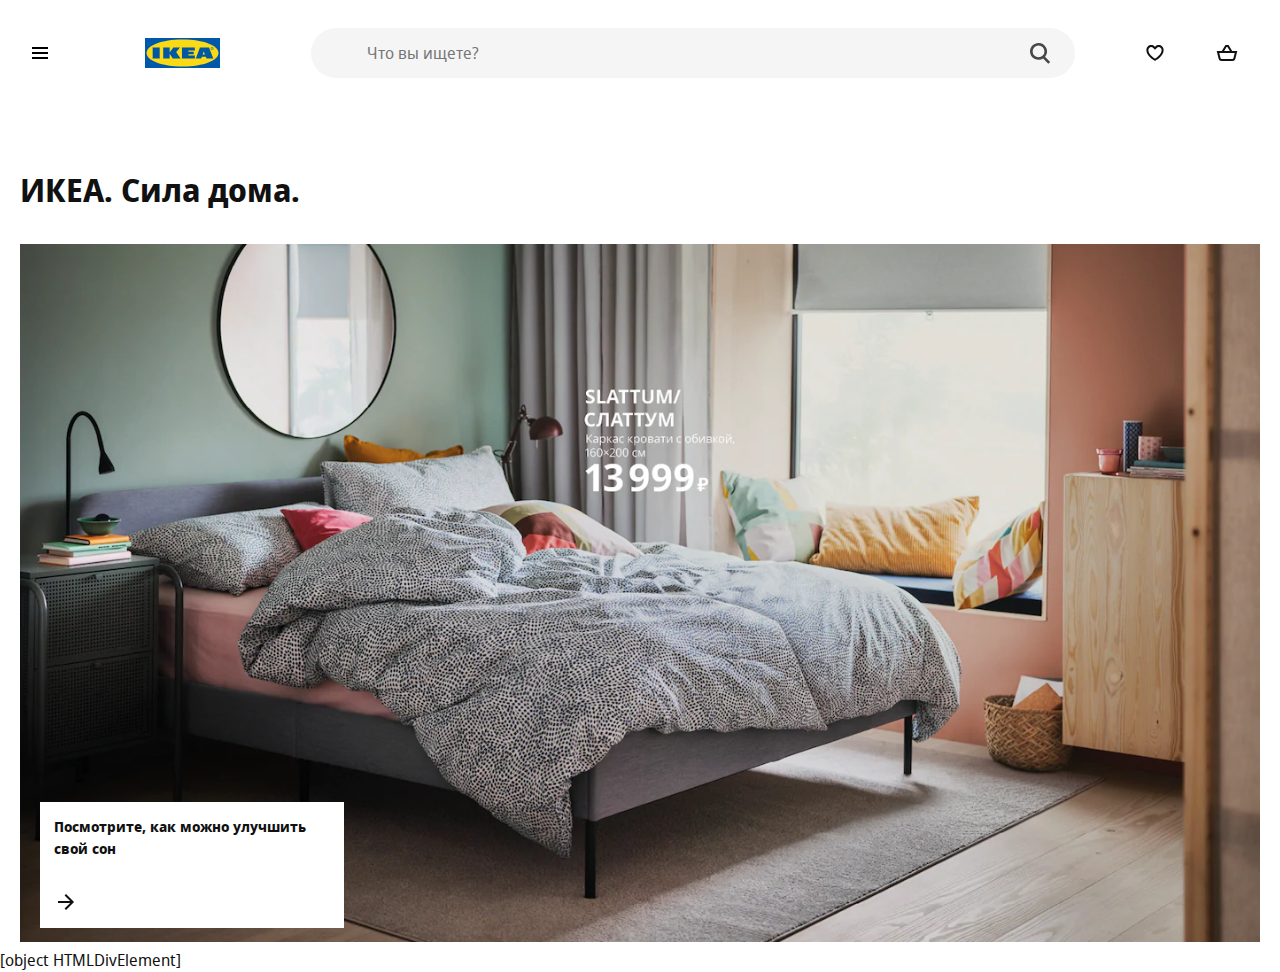
<file: index.html>
<!DOCTYPE html>
<html lang="en">
<head>
    <meta charset="UTF-8">
    <meta name="viewport"
          content="width=device-width, user-scalable=no, initial-scale=1.0, maximum-scale=1.0, minimum-scale=1.0">
    <meta http-equiv="X-UA-Compatible" content="ie=edge">
    <link rel="apple-touch-icon" sizes="180x180" href="favicon/apple-touch-icon.png">
    <link rel="icon" type="image/png" sizes="32x32" href="favicon/favicon-32x32.png">
    <link rel="icon" type="image/png" sizes="16x16" href="favicon/favicon-16x16.png">
    <link rel="mask-icon" href="favicon/safari-pinned-tab.svg" color="#0058ab">
    <meta name="msapplication-TileColor" content="#0058ab">
    <meta name="theme-color" content="#0058ab">
    <title>ИКЕА - официальный интернет-магазин мебели - IKEA</title>
    <link rel="stylesheet" href="styles/styles.css">

</head>
<body>
<main>
    <div class="container">
        <h1 class="main-header">ИКЕА. Сила дома.</h1>
        <aside class="offer">
            <a href="card.html#idd059">
                <picture>
                    <source srcset="image/b47e07ee97fd5f9bf030d258d462a945.webp" type="image/webp">
                    <img src="image/b47e07ee97fd5f9bf030d258d462a945.jpg" alt="СЛАТТУМ">
                </picture>

            </a>
            <a class="offer-extra" href="goods.html?subcat=Кровати">
                <p>Посмотрите, как можно улучшить свой сон</p>
                <svg focusable="false" viewBox="0 0 24 24" class="offer-arrow" aria-hidden="true">
                    <path fill-rule="evenodd" clip-rule="evenodd"
                          d="M19.2937 12.7074L20.0008 12.0003L19.2938 11.2932L12.0008 3.99927L10.5865 5.41339L16.1727 11.0003H4V13.0003H16.1723L10.5855 18.5868L11.9996 20.0011L19.2937 12.7074Z"></path>
                </svg>
            </a>
        </aside>
    </div>
</main>

<script src="./js/catalog.js"></script>
<script src="./js/subcatalog.js"></script>
<script src="./js/footer.js"></script>
<script src="./js/header.js"></script>
<script src="./js/main.js"></script>

</body>
</html>
</file>
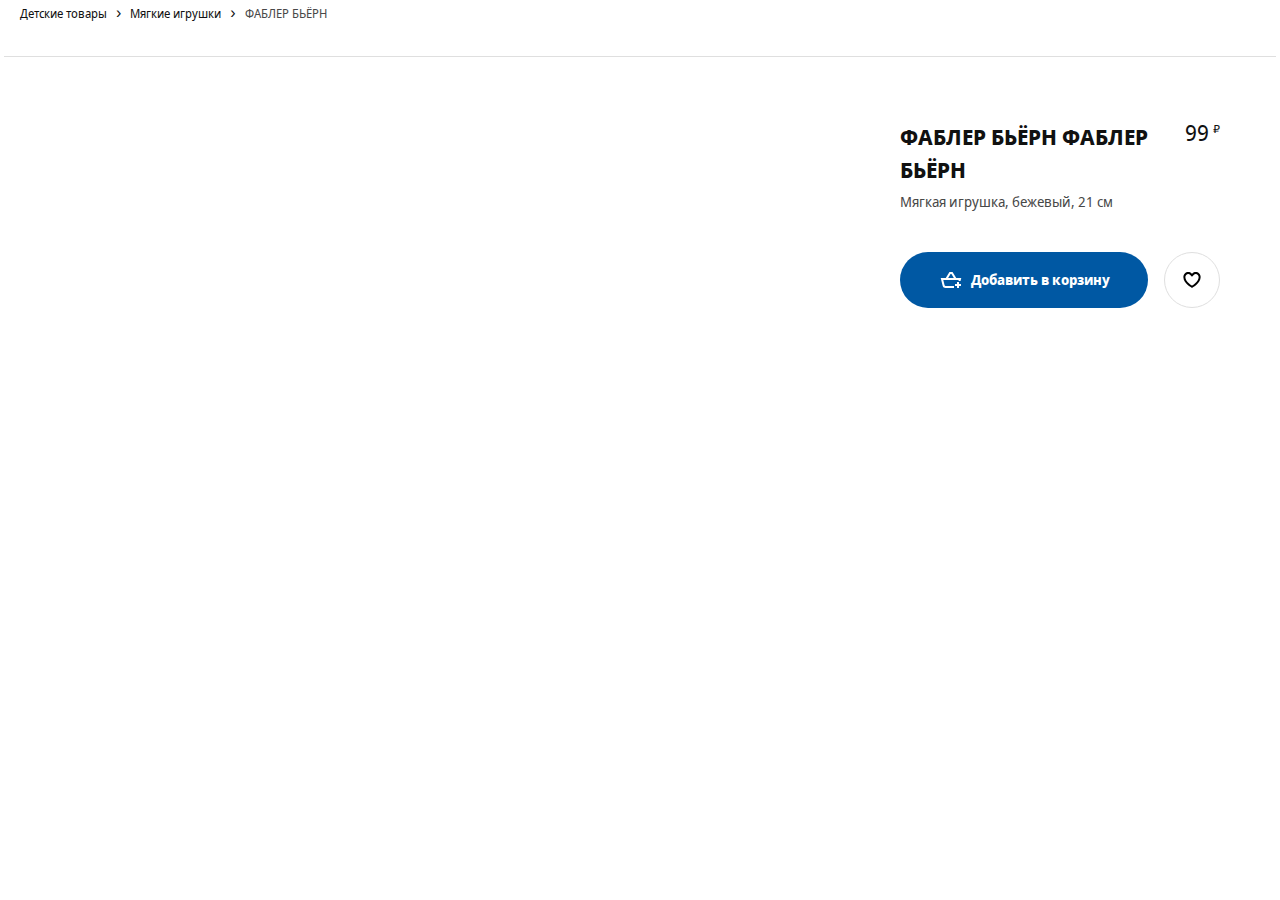
<file: card.html>
<!DOCTYPE html>
<html lang="en">
<head>
	<meta charset="UTF-8">
	<meta name="viewport" content="width=device-width, user-scalable=no, initial-scale=1.0, maximum-scale=1.0, minimum-scale=1.0">
	<meta http-equiv="X-UA-Compatible" content="ie=edge">
	<link rel="apple-touch-icon" sizes="180x180" href="favicon/apple-touch-icon.png">
	<link rel="icon" type="image/png" sizes="32x32" href="favicon/favicon-32x32.png">
	<link rel="icon" type="image/png" sizes="16x16" href="favicon/favicon-16x16.png">
	<link rel="mask-icon" href="favicon/safari-pinned-tab.svg" color="#0058ab">
	<meta name="msapplication-TileColor" content="#0058ab">
	<meta name="theme-color" content="#0058ab">
	<title>Детские игрушки - IKEA</title>
  <link rel="stylesheet" href="styles/styles.css">
  <script src="./js/index.js" defer type="module"></script>
</head>
<body>
<main>
	<div class="container">
		<div class="breadcrumb">
			<nav role="navigation" aria-label="Breadcrumb" class="breadcrumb__nav">
				<ul class="breadcrumb__list">

					<li class="breadcrumb__list-item">
						<a class="breadcrumb__link"><span>Детские товары</span></a>
					</li>

					<li class="breadcrumb__list-item">
						<a class="breadcrumb__link"><span>Мягкие игрушки</span></a>
					</li>

					<li class="breadcrumb__list-item">
						<a href="#" class="breadcrumb__link"><span>ФАБЛЕР БЬЁРН</span></a>
					</li>

				</ul>
			</nav>
		</div>

		<div class="good wrapper">
			<div class="good-images">
				<div class="good-image__item">
				</div>
				<div class="good-image__item">
				</div>
			</div>
			<div class="good-item"> <!-- not-in-stock - нет в наличии-->
				<p class="good-item__new">Новинка</p>

				<div class="good-item__section">
					<div>
						<h2 class="good-item__header">ФАБЛЕР БЬЁРН ФАБЛЕР БЬЁРН</h2>
						<p class="good-item__description">Мягкая игрушка, бежевый, 21 см</p>

					</div>
					<p class="good-item__price">
						<span class="good-item__empty">Нет в наличии</span>
						<span class="good-item__price-value">99</span>
						<span class="good-item__currency">₽</span>
					</p>

				</div>
				<div class="good-item__buttons">
					<button type="button" class="btn btn-good" data-idd="idd001">
						<svg focusable="false" viewBox="0 0 24 24" class="btn-good-svg" aria-hidden="true">
							<path fill-rule="evenodd" clip-rule="evenodd" d="M10.4372 4H10.9993H12.0003H12.9996H13.5616L13.8538 4.48014L17.2112 9.99713H21H22.2806L21.9702 11.2396L21.5303 13H19.4688L19.7194 11.9971H4.28079L5.59143 17.2397C5.70272 17.6848 6.1027 17.9971 6.56157 17.9971H15V19.9971H6.56157C5.18496 19.9971 3.98502 19.0602 3.65114 17.7247L2.02987 11.2397L1.71924 9.99713H3.00002H6.78793L10.145 4.48017L10.4372 4ZM12.4375 6L14.87 9.99713H9.12911L11.5614 6H12.0003H12.4375ZM17.9961 16V14H19.9961V16H21.9961V18H19.9961V20H17.9961V18H15.9961V16H17.9961Z"></path>
						</svg>

						<span class="btn-good__label">Добавить в корзину</span>
					</button>
					<button type="button" class="btn btn-add-wishlist" data-idd="idd001">
						<svg focusable="false" viewBox="0 0 24 24" class="btn-add-wishlist__svg" aria-hidden="true">
							<path fill-rule="evenodd" clip-rule="evenodd" d="M12.336 5.52055C14.2336 3.62376 17.3096 3.62401 19.2069 5.52129C20.2067 6.52115 20.6796 7.85005 20.6259 9.15761C20.6151 12.2138 18.4184 14.8654 16.4892 16.6366C15.4926 17.5517 14.5004 18.2923 13.7593 18.8036C13.3879 19.0598 13.0771 19.2601 12.8574 19.3973C12.7475 19.466 12.6601 19.519 12.5992 19.5555C12.5687 19.5737 12.5448 19.5879 12.5279 19.5978L12.5079 19.6094L12.502 19.6129L12.5001 19.614C12.5001 19.614 12.4989 19.6147 11.9999 18.748C11.501 19.6147 11.5005 19.6144 11.5005 19.6144L11.4979 19.6129L11.4919 19.6094L11.472 19.5978C11.4551 19.5879 11.4312 19.5737 11.4007 19.5555C11.3397 19.519 11.2524 19.466 11.1425 19.3973C10.9227 19.2601 10.612 19.0598 10.2405 18.8036C9.49947 18.2923 8.50726 17.5517 7.51063 16.6366C5.58146 14.8654 3.38477 12.2139 3.37399 9.15765C3.32024 7.85008 3.79314 6.52117 4.79301 5.52129C6.69054 3.62376 9.76704 3.62376 11.6646 5.52129L11.9993 5.856L12.3353 5.52129L12.336 5.52055ZM11.9999 18.748L11.5005 19.6144L11.9999 19.9019L12.4989 19.6147L11.9999 18.748ZM11.9999 17.573C12.1727 17.462 12.384 17.3226 12.6236 17.1573C13.3125 16.6821 14.2267 15.9988 15.1366 15.1634C17.0157 13.4381 18.6259 11.2919 18.6259 9.13506V9.11213L18.627 9.08922C18.6626 8.31221 18.3844 7.52727 17.7926 6.9355C16.6762 5.81903 14.866 5.81902 13.7495 6.9355L13.7481 6.93689L11.9965 8.68166L10.2504 6.9355C9.13387 5.81903 7.3237 5.81903 6.20722 6.9355C5.61546 7.52727 5.33724 8.31221 5.3729 9.08922L5.37395 9.11213V9.13507C5.37395 11.2919 6.98418 13.4381 8.86325 15.1634C9.77312 15.9988 10.6874 16.6821 11.3762 17.1573C11.6159 17.3226 11.8271 17.462 11.9999 17.573Z"></path>
						</svg>
					</button>
				</div>

			</div>
		</div>


	</div>
</main>
</body>
</html>
</file>
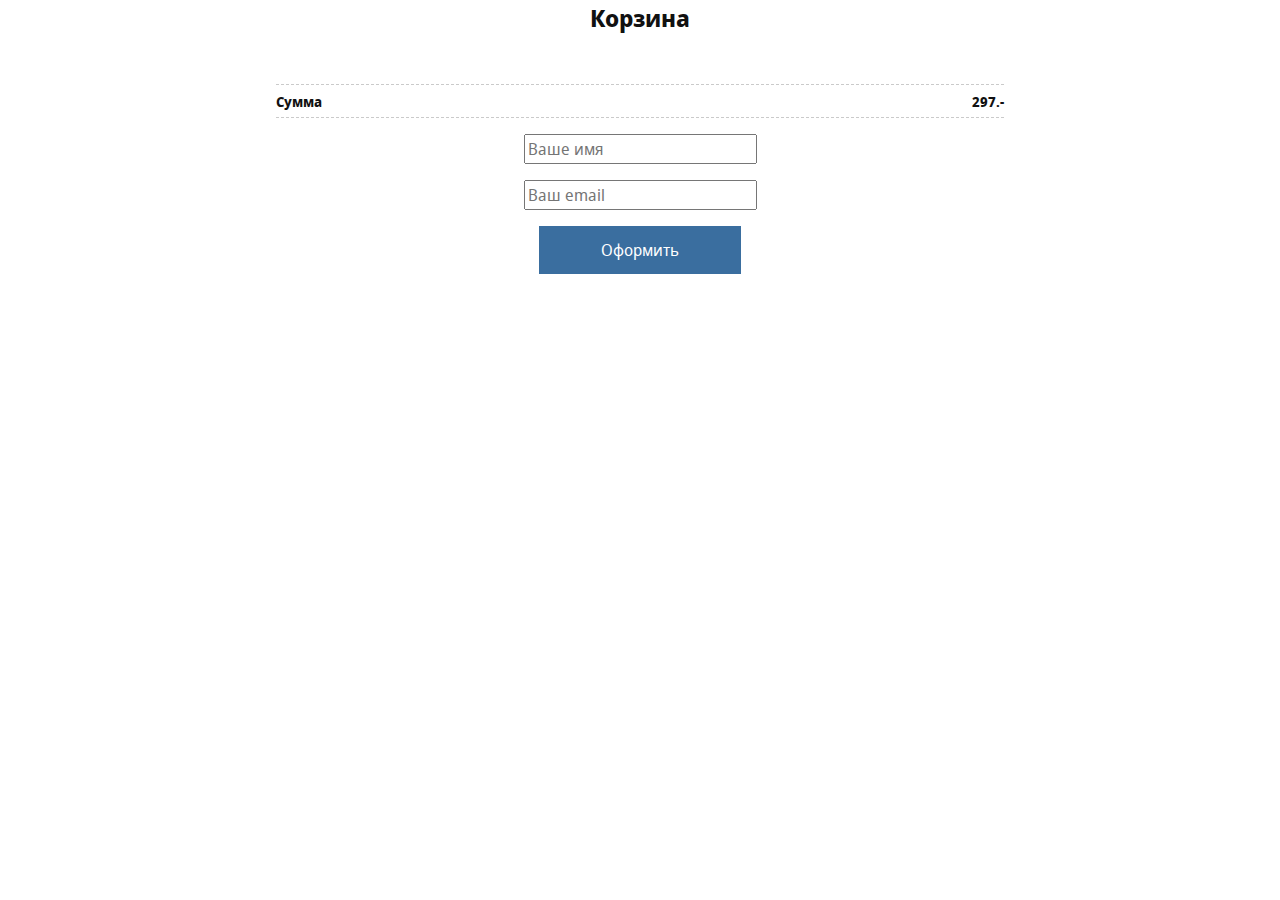
<file: cart.html>
<!DOCTYPE html>
<html lang="en">
<head>
	<meta charset="UTF-8">
	<meta name="viewport" content="width=device-width, user-scalable=no, initial-scale=1.0, maximum-scale=1.0, minimum-scale=1.0">
	<meta http-equiv="X-UA-Compatible" content="ie=edge">
	<link rel="apple-touch-icon" sizes="180x180" href="favicon/apple-touch-icon.png">
	<link rel="icon" type="image/png" sizes="32x32" href="favicon/favicon-32x32.png">
	<link rel="icon" type="image/png" sizes="16x16" href="favicon/favicon-16x16.png">
	<link rel="mask-icon" href="favicon/safari-pinned-tab.svg" color="#0058ab">
	<meta name="msapplication-TileColor" content="#0058ab">
	<meta name="theme-color" content="#0058ab">
	<title>Корзина - IKEA</title>
  <link rel="stylesheet" href="styles/styles.css">
  <script src="./js/index.js" defer type="module"></script>
</head>
<body>
<main>
	<div class="container cart-wrapper">
		<h2 class="cart-header">Корзина</h2>
		<ul class="cart-list">
		</ul>
		<div class="cart-total">
			<span class="cart-total-label">Сумма</span>
			<span class="cart-total-price">297.-</span>
		</div>

		<form id="form" class="cart-form">
			<label>
				<input type="text" name="name" placeholder="Ваше имя">
			</label>
			<label>
				<input type="email" name="email" placeholder="Ваш email">
			</label>
			<button type="submit" class="cart-checkout">Оформить</button>
		</form>
	</div>
</main>
</body>
</html>
</file>
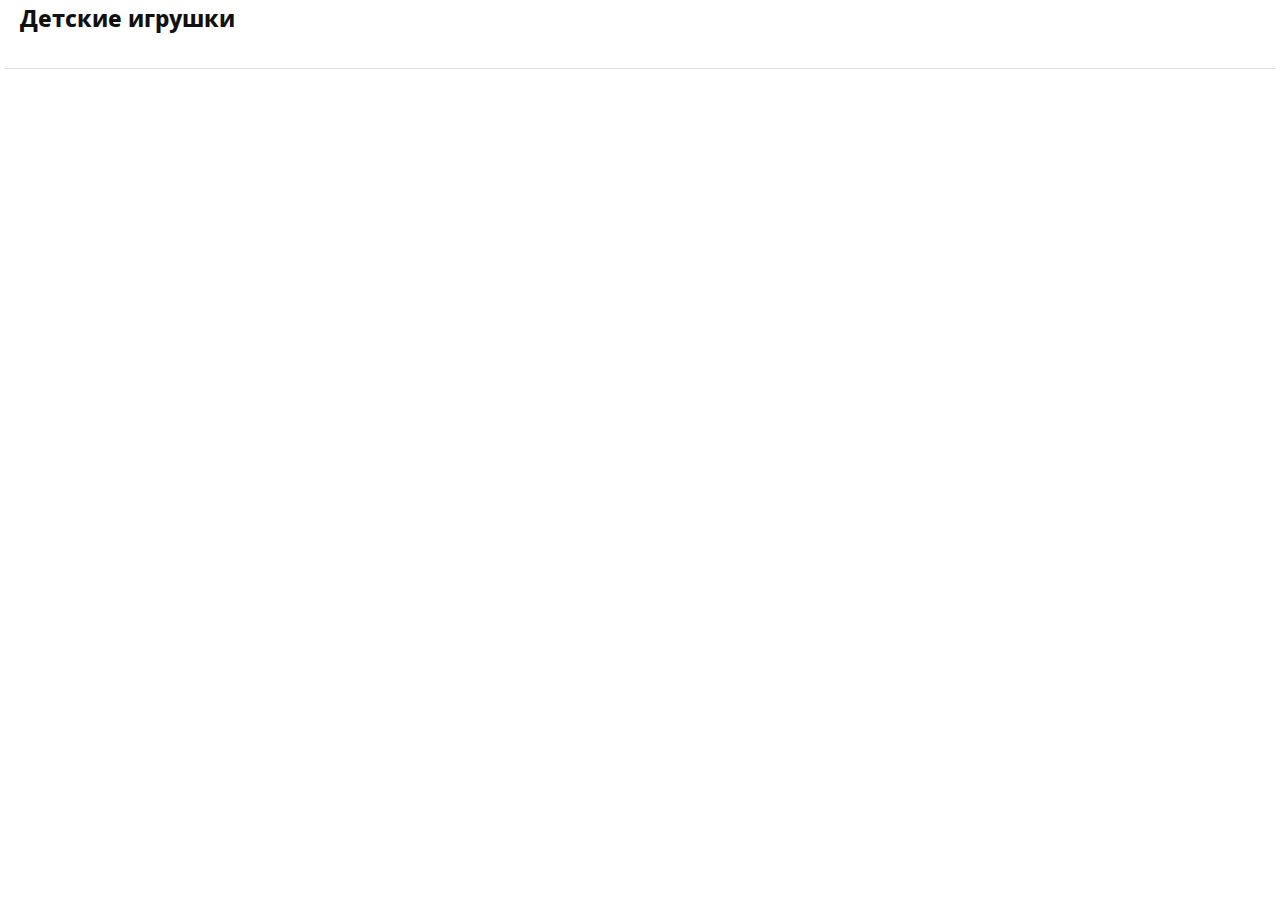
<file: goods.html>
<!DOCTYPE html>
<html lang="en">
<head>
	<meta charset="UTF-8">
	<meta name="viewport" content="width=device-width, user-scalable=no, initial-scale=1.0, maximum-scale=1.0, minimum-scale=1.0">
	<meta http-equiv="X-UA-Compatible" content="ie=edge">
	<link rel="apple-touch-icon" sizes="180x180" href="favicon/apple-touch-icon.png">
	<link rel="icon" type="image/png" sizes="32x32" href="favicon/favicon-32x32.png">
	<link rel="icon" type="image/png" sizes="16x16" href="favicon/favicon-16x16.png">
	<link rel="mask-icon" href="favicon/safari-pinned-tab.svg" color="#0058ab">
	<meta name="msapplication-TileColor" content="#0058ab">
	<meta name="theme-color" content="#0058ab">
	<title>Детские игрушки - IKEA</title>
  <link rel="stylesheet" href="styles/styles.css">
  <script src="./js/index.js" defer type="module"></script>
</head>
<body>
<main>
	<div class="container">
		<h2 class="main-header">Детские игрушки</h2>
		<div class="goods wrapper">
			<ul class="goods-list">
			</ul>
		</div>
	</div>
</main>
</body>
</html>
</file>
<file: styles/styles.css>
/*
* Prefixed by https://autoprefixer.github.io
* PostCSS: v7.0.29,
* Autoprefixer: v9.7.6
* Browsers: last 4 version
*/

@font-face {
	font-family: 'Noto Sans';
	src: local('Noto Sans Display Regular'), local('NotoSansDisplay-Regular'), url('../fonts/Notosansdisplayregular.woff2') format('woff2'), url('../fonts/Notosansdisplayregular.woff') format('woff');
	font-weight: 400;
	font-style: normal;
}

@font-face {
	font-family: 'Noto Sans';
	src: local('Noto Sans Display Italic'), local('NotoSansDisplay-Italic'), url('../fonts/Notosansdisplayitalic.woff2') format('woff2'), url('../fonts/Notosansdisplayitalic.woff') format('woff');
	font-weight: 400;
	font-style: italic;
}

@font-face {
	font-family: 'Noto Sans';
	src: local('Noto Sans Display Bold'), local('NotoSansDisplay-Bold'), url('../fonts/Notosansdisplaybold.woff2') format('woff2'), url('../fonts/Notosansdisplaybold.woff') format('woff');
	font-weight: 700;
	font-style: normal;
}

@font-face {
	font-family: 'Noto Sans';
	src: local('Noto Sans Display Bold Italic'), local('NotoSansDisplay-BoldItalic'), url('../fonts/Notosansdisplaybolditalic.woff2') format('woff2'), url('../fonts/Notosansdisplaybolditalic.woff') format('woff');
	font-weight: 700;
	font-style: italic;
}

html {
	-webkit-box-sizing: border-box;
	box-sizing: border-box;
}

*,
*::before,
*::after {
	-webkit-box-sizing: inherit;
	box-sizing: inherit;
}

body {
	min-width: 320px;
	margin: 0;

	background-color: #fff; /*под проект*/
	font-family: Noto Sans, Arial, sans-serif; /*в "" свой шрифт под проект*/

	font-size: 16px;
	color: #111;
	line-height: 1.5;
	-webkit-font-smoothing: subpixel-antialiased;
}

button, input {
	font: inherit;
}

button {
	cursor: pointer;
}

img {
	max-width: 100%;
	width: 100%;
	height: auto;
}

a {
	text-decoration: none;
	color: inherit;
}

ul {
	list-style: none;
	padding: 0;
	margin: 0;
}

h1, h2, h3, p {
	padding: 0;
	margin: 0;
}

/* container */

.container {
	max-width: 100rem;
	margin: 0 auto;
	padding: 0 1.25rem;
}

.visually-hidden {
	position: absolute !important;
	clip: rect(1px 1px 1px 1px);
	clip: rect(1px, 1px, 1px, 1px);
	padding: 0 !important;
	border: 0 !important;
	height: 1px !important;
	width: 1px !important;
	overflow: hidden;
}

/* при работе с float */

.clearfix::after {
	content: "";
	display: table;
	clear: both;
}

header {
	margin-bottom: 3.75rem;
}

.header {
	display: -ms-grid;
	display: grid;
	grid-gap: 1.25rem;
	-ms-grid-columns: 2fr 1.25rem 2fr 1.25rem 16fr 1.25rem 1fr 1.25rem 1fr;
	grid-template-columns: 2fr 2fr 16fr 1fr 1fr;
	-webkit-box-align: center;
	-ms-flex-align: center;
	align-items: center;
	padding: 1.75rem 0;
}

footer {
	background-color: #f5f5f5;
	margin-top: 3.75rem;
	padding: 3.75rem 0 0 0;
}

.footer {
	display: -ms-grid;
	display: grid;
	-ms-grid-columns: 1fr 1fr 1fr;
	grid-template-columns: 1fr 1fr 1fr;
}

.main-header {
	margin-bottom: 1.875rem
}

.btn {
	background-color: transparent;
	outline: transparent;
	border-radius: 50%;
	width: 40px;
	height: 40px;
	display: -webkit-box;
	display: -ms-flexbox;
	display: flex;
	-webkit-box-align: center;
	-ms-flex-align: center;
	align-items: center;
	-webkit-box-pack: center;
	-ms-flex-pack: center;
	justify-content: center;
	border: 1px solid transparent;
}

.btn:hover {
	background-color: #f5f5f5;
	color: #111;
}

.svg-icon {
	fill: currentColor;
}

.logo {
	text-align: center;
	width: 75px;
	height: 30px;

}

.search {
	position: relative;
	-webkit-box-flex: 1;
	-ms-flex-positive: 1;
	flex-grow: 1;
	height: 50px;
	margin: 0 40px;
}

.search-input {
	-webkit-appearance: none;
	-moz-appearance: none;
	appearance: none;
	background-color: #f5f5f5;
	display: block;
	appearance: none;
	width: 100%;
	height: 100%;
	padding: .5rem 3.5rem;
	margin: 0 auto;
	line-height: 1.5;
	border: 0;
	border-radius: 50em;
	outline: 0;
	-webkit-box-shadow: none;
	box-shadow: none;
	-webkit-transition: background .2s;
	-o-transition: background .2s;
	transition: background .2s;
}

.search-btn {
	position: absolute;
	top: 0.9rem;
	right: 0.9rem;
	background-image: url("data:image/svg+xml;charset=utf-8,%3Csvg width='16' height='17' fill='%23484848' xmlns='http://www.w3.org/2000/svg'%3E%3Cpath fill-rule='evenodd' clip-rule='evenodd' d='M6.5 11a4.5 4.5 0 110-9 4.5 4.5 0 010 9zm4.968-.307a6.5 6.5 0 10-1.514 1.315l3.996 3.996 1.414-1.414-3.896-3.897z'/%3E%3C/svg%3E");
	background-repeat: no-repeat;
	background-size: contain;
	width: 2.5rem;
	height: 1.5rem;
	background-position: center;
}

.offer {
	position: relative;
}

.offer-extra {
	position: absolute;
	padding: .9rem;
	color: #111;
	left: 1.25rem;
	bottom: 1.25rem;
	display: -webkit-box;
	display: -ms-flexbox;
	display: flex;
	background: #fff;
	-webkit-box-orient: vertical;
	-webkit-box-direction: normal;
	-ms-flex-direction: column;
	flex-direction: column;
	-webkit-box-align: start;
	-ms-flex-align: start;
	align-items: flex-start;
	max-width: 19rem;
	min-width: 13rem;
	font-size: .9rem;
	line-height: 1.5;
	font-weight: bold;
	word-break: break-word;
}

.offer-arrow {
	display: inline-block;
	height: 1.5rem;
	width: 1.5rem;
	vertical-align: middle;
	fill: currentColor;
	margin-top: 1.875rem;

}


.footer-header {
	line-height: 2rem;
	font-size: 1.25rem;
	padding: 0 0 1rem 0;

}

.footer-list {
	margin-bottom: .8rem;
}

.footer-list > a {
	color: #484848;
}

.footer-list > a:hover {
	color: #111;
	text-decoration: underline;
}

.catalog {
	position: fixed;
	z-index: 999;
	top: 0;
	left: -100%;
	bottom: 0;
	background-color: #fff;
	overflow-y: auto;
	overflow-x: hidden;
	-webkit-transition: left 0.2s 0s;
	-o-transition: left 0.2s 0s;
	transition: left 0.2s 0s;
	width: 20rem;
	padding: 6rem 4rem 3rem;

}

.catalog.open {
	left: 0;
}

.catalog-btn {
	position: absolute;
	top: 3rem;
	left: 3rem;
}

.catalog-list__item,
.subcatalog-list__item {
	cursor: pointer;
	color: #111;


}

.catalog-list__item a,
.subcatalog-list__item a {
	text-decoration: underline;
	display: block;
}

.catalog-list__item a {
	padding: .5rem 1.5rem .5rem 0;
}

.subcatalog-list__item a {
	padding: .5rem 0;
}

.catalog-list__item:hover a,
.subcatalog-list__item:hover a {
	text-decoration: underline;
}

.catalog-list__item.active {
	background-repeat: no-repeat;
	background-position: right 0 center;
	background-image: url('data:image/svg+xml;utf8,<svg width="24" height="24" viewBox="0 0 24 24" fill="none" xmlns="http://www.w3.org/2000/svg"><path fill-rule="evenodd" clip-rule="evenodd" d="M15.5996 11.9999L9.81456 17.7857L8.40026 16.3716L12.7714 11.9999L8.40026 7.62823L9.81457 6.21411L15.5996 11.9999Z" fill="%23959595"/></svg>');
}

.subcatalog {
	position: fixed;
	z-index: 998;
	top: 0;
	left: -100%;
	bottom: 0;
	background-color: #fff;
	overflow-y: auto;
	overflow-x: hidden;
	-webkit-transition: left, right 0.2s 0s;
	-o-transition: left, right 0.2s 0s;
	transition: left, right 0.2s 0s;
	width: 25rem;
	padding: 6rem 4rem 3rem;
	border-left: 2px solid #ccc;
}

.subcatalog.subopen {
	left: 20rem;
	display: block;
}

.overlay {
	display: block;
	position: fixed;
	z-index: 899;
	top: 0;
	bottom: 0;
	right: 0;
	left: 0;
	background-color: black;
	-webkit-transition: all .2s ease;
	-o-transition: all .2s ease;
	transition: all .2s ease;
	opacity: 0;
	pointer-events: none;
}

.overlay.active {
	opacity: 0.25;
	pointer-events: all;
}


.wrapper {
	position: relative;
	margin-top: 4rem;
}

.wrapper:before {
	content: '';
	width: calc(100% + 2rem);
	display: block;
	position: absolute;
	top: -2rem;
	z-index: 99;
	margin: 0 -1rem;
	border-bottom: 1px solid #dfdfdf;
}

.good {
	display: -ms-grid;
	display: grid;
	-ms-grid-columns: minmax(0, 1fr) 1.25rem minmax(0, 1fr) 1.25rem minmax(0, 1fr) 1.25rem minmax(0, 1fr) 1.25rem minmax(0, 1fr) 1.25rem minmax(0, 1fr) 1.25rem minmax(0, 1fr) 1.25rem minmax(0, 1fr) 1.25rem minmax(0, 1fr) 1.25rem minmax(0, 1fr) 1.25rem minmax(0, 1fr) 1.25rem minmax(0, 1fr);
	grid-template-columns: repeat(12, minmax(0, 1fr));
	grid-column-gap: 1.25rem;
	padding-top: 2rem;
}

.good-images {
	display: -webkit-box;
	display: -ms-flexbox;
	display: flex;
	-ms-flex-wrap: wrap;
	flex-wrap: wrap;
	-ms-grid-column: 1;
	grid-column-start: 1;
	-ms-grid-column-span: 8;
	grid-column-end: 9;
	-ms-flex-pack: distribute;
	justify-content: space-around;


}

.good-image__item {
	width: calc(50% - 1.25rem);
	margin-left: .625rem;
	margin-right: .625rem;
	min-height: 500px;
}


.good-item {
	-ms-grid-column: 9;
	grid-column-start: 9;
	-ms-grid-column-span: 4;
	grid-column-end: 13;
	padding: 0 2.5rem;
}

.good-item__section {
	margin-bottom: 2.5rem;
}

.good-item__new {
	display: none;
}


.good-item__empty {
	display: none;
}

.not-in-stock .good-item__empty {
	display: block;
}

.not-in-stock .btn-good {
	display: none;
}

.good-item__header {
	font-size: 1.375rem;
	line-height: 1.5;
	font-weight: 700;
	text-transform: uppercase;
	margin-bottom: .3rem;
}

.good-item__description {
	line-height: 1.5;
	letter-spacing: 0;
	font-weight: 400;
	color: #484848;
	font-size: .875rem;
}

.good-item__price {
	white-space: nowrap;
	text-align: right;
}

.good-item__section {
	display: -webkit-box;
	display: -ms-flexbox;
	display: flex;
	-webkit-box-pack: justify;
	-ms-flex-pack: justify;
	justify-content: space-between;
}

.good-item__price-value {
	line-height: 1.1875;
	font-size: 1.375rem;
}

.good-item__currency {
	line-height: .9;
	font-size: .6875rem;
	vertical-align: text-top;
}

.not-in-stock .good-item__price-value,
.not-in-stock .good-item__currency {
	display: none;
}

.good-item__buttons {
	display: -webkit-box;
	display: -ms-flexbox;
	display: flex;
	-webkit-box-pack: justify;
	-ms-flex-pack: justify;
	justify-content: space-between;
	-webkit-box-align: center;
	-ms-flex-align: center;
	align-items: center;
	width: 100%;
}

.btn-good {
	margin-right: 1rem;
	-webkit-box-flex: 1;
	-ms-flex-positive: 1;
	flex-grow: 1;
	-ms-flex-negative: 1;
	flex-shrink: 1;
	position: relative;
	background: #0058a3;
	color: #fff;
	border-radius: 52px;
	padding: 0 2rem;
	display: -webkit-box;
	display: -ms-flexbox;
	display: flex;
	height: 3.5rem;
	-webkit-box-align: center;
	-ms-flex-align: center;
	align-items: center;
}

.btn-good-svg {
	margin-right: .5rem;
	vertical-align: top;
	-ms-flex-negative: 0;
	flex-shrink: 0;
	display: inline-block;
	height: 1.5rem;
	width: 1.5rem;
	fill: #fff;
}

.btn-good:hover {
	color: #0058a3;
}

.btn-good:hover .btn-good-svg {
	fill: #0058a3;
}

.btn-good__label {
	text-align: center;
	border: 0;
	font-weight: 700;
	font-size: .875rem;
	line-height: 1.42857;
}

.btn-add-wishlist {
	background: rgba(0, 0, 0, 0);
	color: #111;
	border-radius: 40px;
	padding: 0 .9375rem;
	border: 1px solid #dfdfdf;
	height: 3.5rem;
	width: 3.5rem;
	margin-left: auto;
}

.btn-add-wishlist__svg {
	height: 1.5rem;
	width: 1.5rem;

}

.btn-add-wishlist:hover .btn-add-wishlist__svg {
	fill: red;
}

.btn-add-wishlist.contains-wishlist .btn-add-wishlist__svg {
	fill: red;

}

.btn-add-wishlist:hover.contains-wishlist .btn-add-wishlist__svg {
	fill: black;
}


.goods-list {
	display: -ms-grid;
	display: grid;
	grid-template-columns: repeat(4, 1fr);
}

.goods-list__item {
	margin-bottom: 2rem;
}


.goods-item {
	position: relative;
	display: -webkit-box;
	display: -ms-flexbox;
	display: flex;
	-webkit-box-orient: vertical;
	-webkit-box-direction: normal;
	-ms-flex-direction: column;
	flex-direction: column;
	-webkit-box-pack: justify;
	-ms-flex-pack: justify;
	justify-content: space-between;
	height: 100%;
}

.goods-item__img {
	height: 380px;
	display: table-cell;
	vertical-align: middle
}


.btn-add-card {
	position: absolute;
	opacity: 0;
	-webkit-transition: opacity 0.2s 0s;
	-o-transition: opacity 0.2s 0s;
	transition: opacity 0.2s 0s;
	right: 1rem;
	bottom: 0.5rem;
	background-color: rgb(0, 88, 163);
	border: 1px solid rgb(0, 88, 163);
	background-repeat: no-repeat;
	background-position: center;
	background-image: url("data:image/svg+xml;utf8,<svg width='24' height='24' xmlns='http://www.w3.org/2000/svg' viewBox='0 0 24 24'><path fill-rule='evenodd' clip-rule='evenodd' d='M10.4372 4H10.9993H12.0003H12.9996H13.5616L13.8538 4.48014L17.2112 9.99713H21H22.2806L21.9702 11.2396L21.5303 13H19.4688L19.7194 11.9971H4.28079L5.59143 17.2397C5.70272 17.6848 6.1027 17.9971 6.56157 17.9971H15V19.9971H6.56157C5.18496 19.9971 3.98502 19.0602 3.65114 17.7247L2.02987 11.2397L1.71924 9.99713H3.00002H6.78793L10.145 4.48017L10.4372 4ZM12.4375 6L14.87 9.99713H9.12911L11.5614 6H12.0003H12.4375ZM17.9961 16V14H19.9961V16H21.9961V18H19.9961V20H17.9961V18H15.9961V16H17.9961Z' fill='white' /></svg>");
}

.btn-add-card:hover {
	background-color: rgb(255, 255, 255);
	background-image: url("data:image/svg+xml;utf8,<svg width='24' height='24' xmlns='http://www.w3.org/2000/svg' viewBox='0 0 24 24'><path fill-rule='evenodd' clip-rule='evenodd' d='M10.4372 4H10.9993H12.0003H12.9996H13.5616L13.8538 4.48014L17.2112 9.99713H21H22.2806L21.9702 11.2396L21.5303 13H19.4688L19.7194 11.9971H4.28079L5.59143 17.2397C5.70272 17.6848 6.1027 17.9971 6.56157 17.9971H15V19.9971H6.56157C5.18496 19.9971 3.98502 19.0602 3.65114 17.7247L2.02987 11.2397L1.71924 9.99713H3.00002H6.78793L10.145 4.48017L10.4372 4ZM12.4375 6L14.87 9.99713H9.12911L11.5614 6H12.0003H12.4375ZM17.9961 16V14H19.9961V16H21.9961V18H19.9961V20H17.9961V18H15.9961V16H17.9961Z' fill='rgb(0, 88, 163)' /></svg>");

}

.goods-item:hover .btn-add-card {
	opacity: 1;
}

.goods-item__header {
	margin-top: auto;
	margin-bottom: 1rem;
}

.goods-item__new {
	line-height: 1.42857;
	color: #ca5008;
	font-weight: 700;
	font-size: 0.8rem;
}

.goods-item__link {
	display: block;
	height: 100%;
}

.goods-item__description {
	margin-bottom: 1rem;
	font-size: .875rem;
	line-height: 1.42857;
}

.goods-item__price {
	min-height: calc(40px + 0.5rem);
	padding-bottom: 0.5rem;
	font-weight: 700;
}

.goods-item__price-value {
	font-size: 1.375rem;
}

.goods-item__currency {
	line-height: .9;
	font-size: .6875rem;
	vertical-align: text-top;
}


.breadcrumb__list-item {
	display: inline;
}

.breadcrumb__list-item:after {
	content: "\0203A";
	display: inline;
	margin: 0 .3125rem;
	font-size: 1rem;
	line-height: 1.125;
}

.breadcrumb__list-item:last-child:after {
	content: "";
}

.breadcrumb__link {
	font-size: .75rem;
	line-height: 1.5;
	font-weight: 400;
	vertical-align: middle;
}

.breadcrumb__list-item:last-child .breadcrumb__link {
	color: #484848;
	pointer-events: none;
	cursor: auto;
}

.cart-wrapper {
	max-width: 768px;
}

.cart-header {
	text-align: center;
}

.product {
	display: -ms-grid;
	display: grid;
	-ms-grid-columns: 152px 4fr 6fr;
	grid-template-columns: 152px 4fr 6fr;
	-ms-grid-rows: auto;
	grid-template-rows: auto;
	font-size: .81rem;
	line-height: 1.385;
}

.product > *:nth-child(1) {
	-ms-grid-row: 1;
	-ms-grid-column: 1;
}

.product > *:nth-child(2) {
	-ms-grid-row: 1;
	-ms-grid-column: 2;
}

.product > *:nth-child(3) {
	-ms-grid-row: 1;
	-ms-grid-column: 3;
}

.product__image-container {
	-ms-grid-column: 1;
	grid-column: 1;
	-ms-grid-row: 1;
	-ms-grid-row-span: 2;
	grid-row: 1/3;
	padding-right: 1rem;
}

.product__description {
	-ms-grid-column: 2;
	grid-column: 2;
	-ms-grid-row: 1;
	grid-row: 1;
}

.product__name {
	font-size: 1.2rem;
	margin-bottom: .5rem;
	font-weight: 700;
	text-transform: uppercase;
	word-break: break-word;
}

.product__prices {
	-ms-grid-column: 3;
	grid-column: 3;
	-ms-grid-row: 1;
	grid-row: 1;
	text-align: right;
	padding-top: 0;
}

.product__controls {
	-ms-grid-column: 3;
	grid-column: 3;
	-ms-grid-row: 2;
	grid-row: 2;
	margin-top: .5rem;
	display: -webkit-box;
	display: -ms-flexbox;
	display: flex;
	-webkit-box-pack: end;
	-ms-flex-pack: end;
	justify-content: flex-end;
}

.btn-remove {
	color: #444;
	border-color: #666;
	border-radius: unset;
}

.product__total {
	font-weight: 700;
	font-size: 1.06rem;
	line-height: 1.2;
}

.product-controls__remove {
	width: 12.5%;
}

.product-controls__quantity {
	width: 25%;
	margin-left: .5rem;
}

.cart-header {
	margin-bottom: 3rem;
}

.cart-item {
	margin-bottom: 2rem;
}

.cart-total {
	display: -webkit-box;
	display: -ms-flexbox;
	display: flex;
	-webkit-box-pack: justify;
	-ms-flex-pack: justify;
	justify-content: space-between;
	padding: .35rem 0;
	font-weight: 700;
	font-size: 14px;
	text-align: initial;
	border: dashed #cacaca;
	border-width: 1px 0;
}

.cart-checkout {
	color: #ffffff;
	padding: 12px 62px;
	background-color: #3a6e9f;
	border: none;
	display: block;
	margin: 1rem auto;
}

.cart-form {
	margin: 1rem 0;
	text-align: center;
}

.cart-form label {
	display: block;
	margin: 1rem;
}

select {
	width: 100%;
	max-width: 352px;
	height: 40px;
	margin: 0;
	padding: 0 10px;
	border: 1px solid #666;
	border-radius: 2px;
	background: #fff url(../image/chevron-down-thin-24.1667eab2.svg) no-repeat right 8px center/1.5rem;
	-webkit-appearance: none;
	-moz-appearance: none;
	appearance: none;
	font-size: 1rem;
	line-height: 1.15;
	font-family: inherit;
	text-transform: none;
}

@media (max-width: 1200px) {
	.goods-list {
		grid-template-columns: repeat(3, 1fr);
	}
}

@media (max-width: 768px) {
	.goods-list {
		grid-template-columns: repeat(2, 1fr);
	}

	.header {
		-ms-grid-columns: 1fr 1.25rem 2fr 1.25rem 1fr 1.25rem 1fr;
		grid-template-columns: 1fr 2fr 1fr 1fr;
		-ms-grid-rows: auto 1.25rem auto 1.25rem auto;
		grid-template-areas: "burger logo wishlist cart" "main main . sidebar" "footer footer footer footer";
	}

	.btn-burger {
		grid-area: burger;
	}

	.logo {
		grid-area: logo;
	}

	.btn-wishlist {
		grid-area: wishlist;
	}

	.btn-cart {
		grid-area: cart;
	}

	.search {
		grid-area: search;
		-ms-grid-row: 2;
		grid-row: 2;
		-ms-grid-column-span: 5;
		grid-column-end: 6;
		-ms-grid-column: 1;
		grid-column-start: 1;
		margin: 0;
	}

	.footer {
		-ms-grid-rows: auto;
		grid-template-rows: auto;
		-webkit-box-pack: center;
		-ms-flex-pack: center;
		justify-content: center;
		grid-template-areas: "catalog" "about" "connection";
		-ms-grid-columns: 300px;
		grid-template-columns: 300px

	}

	.footer-catalog {
		grid-area: catalog;
		margin-bottom: 50px;
	}

	.footer-about {
		grid-area: about;
		margin-bottom: 50px;
	}

	.footer-connection {
		grid-area: connection;
		margin-bottom: 50px;
	}

	.catalog {
		width: 50%;
	}

	.subcatalog {
		width: 50%;
		left: auto;
		right: -100%;
	}

	.subcatalog.subopen {
		right: 0;
		left: auto;
	}
}

@media (max-width: 768px) {

	.footer-catalog {
		-ms-grid-row: 1;
		-ms-grid-column: 1

	}

	.footer-about {
		-ms-grid-row: 2;
		-ms-grid-column: 1

	}

	.footer-connection {
		-ms-grid-row: 3;
		-ms-grid-column: 1

	}
}

@media (max-width: 768px) {

	.btn-burger {
		-ms-grid-row: 1;
		-ms-grid-column: 1;
	}

	.logo {
		-ms-grid-row: 1;
		-ms-grid-column: 3;
	}

	.btn-wishlist {
		-ms-grid-row: 1;
		-ms-grid-column: 5;
	}

	.btn-cart {
		-ms-grid-row: 1;
		-ms-grid-column: 7;
	}
}

@media (max-width: 576px) {
	.goods-list {
		-ms-grid-columns: 1fr;
		grid-template-columns: 1fr;
	}

	.catalog {
		width: 100%;
	}

	.subcatalog {
		z-index: 999;
		width: 100%;
	}

	.subcatalog.subopen {
		right: 0;
	}
}
</file>
